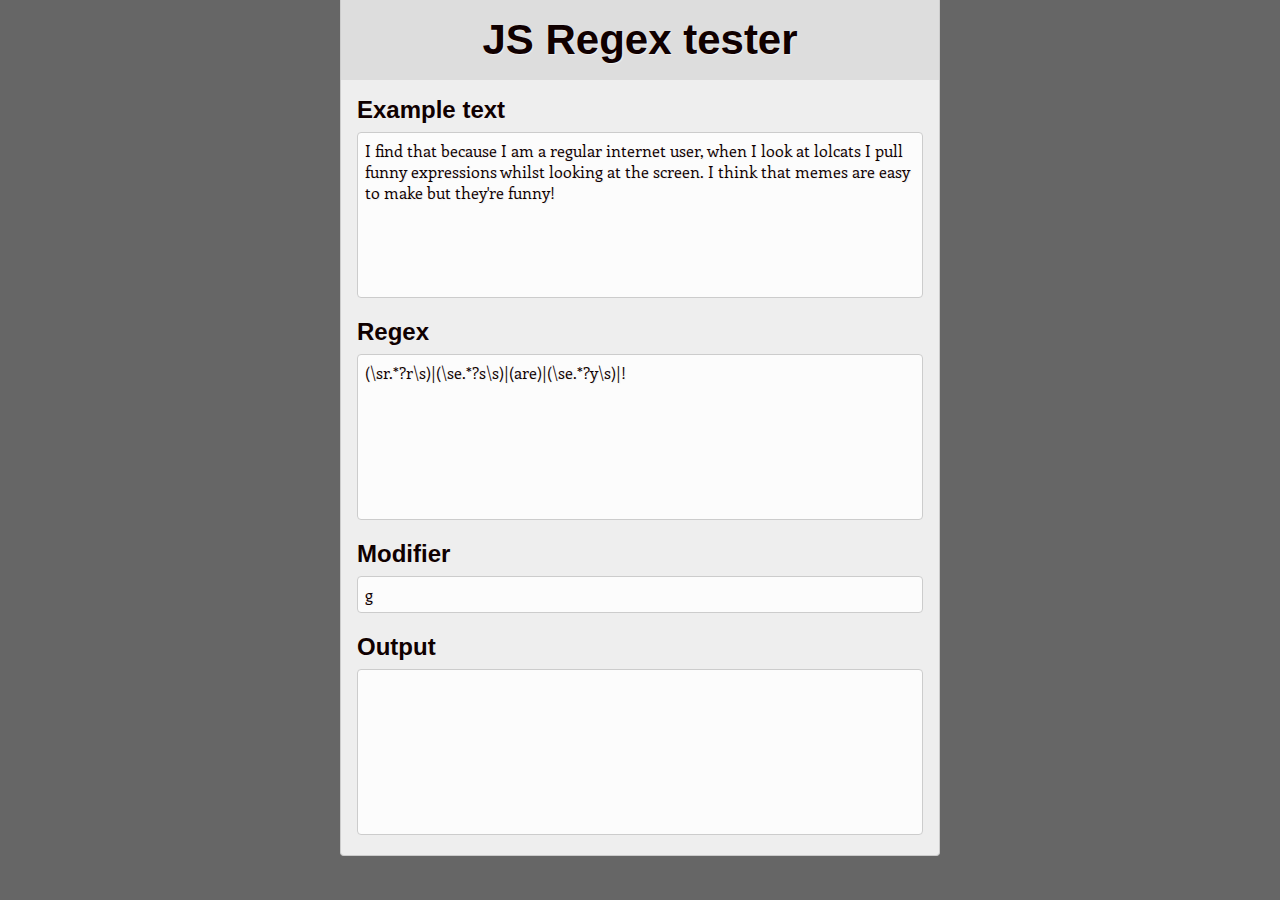
<file: index.html>
<!doctype html>  
<html>
  <head>
    <title>Regex tester</title>
    <link href='http://fonts.googleapis.com/css?family=Enriqueta' rel='stylesheet' type='text/css'>
    <link rel="stylesheet" href="css/style.css">
  </head>
  <body>
    <header>
      <h1>JS Regex tester</h1>
    </header>
    <article>
      <section>
        <h2>Example text</h2>
        <textarea id='source'></textarea>
      </section>
      <section>
        <h2>Regex</h2>
        <textarea id='regex'></textarea>

        <h2>Modifier</h2>
        <input id='modifier'>
      </section>
      <section>
        <h2>Output</h2>
        <section id='output'></section>
      </section>
      
    </article>
    <script src="js/app.js"></script>
  </body>
</html>
</file>
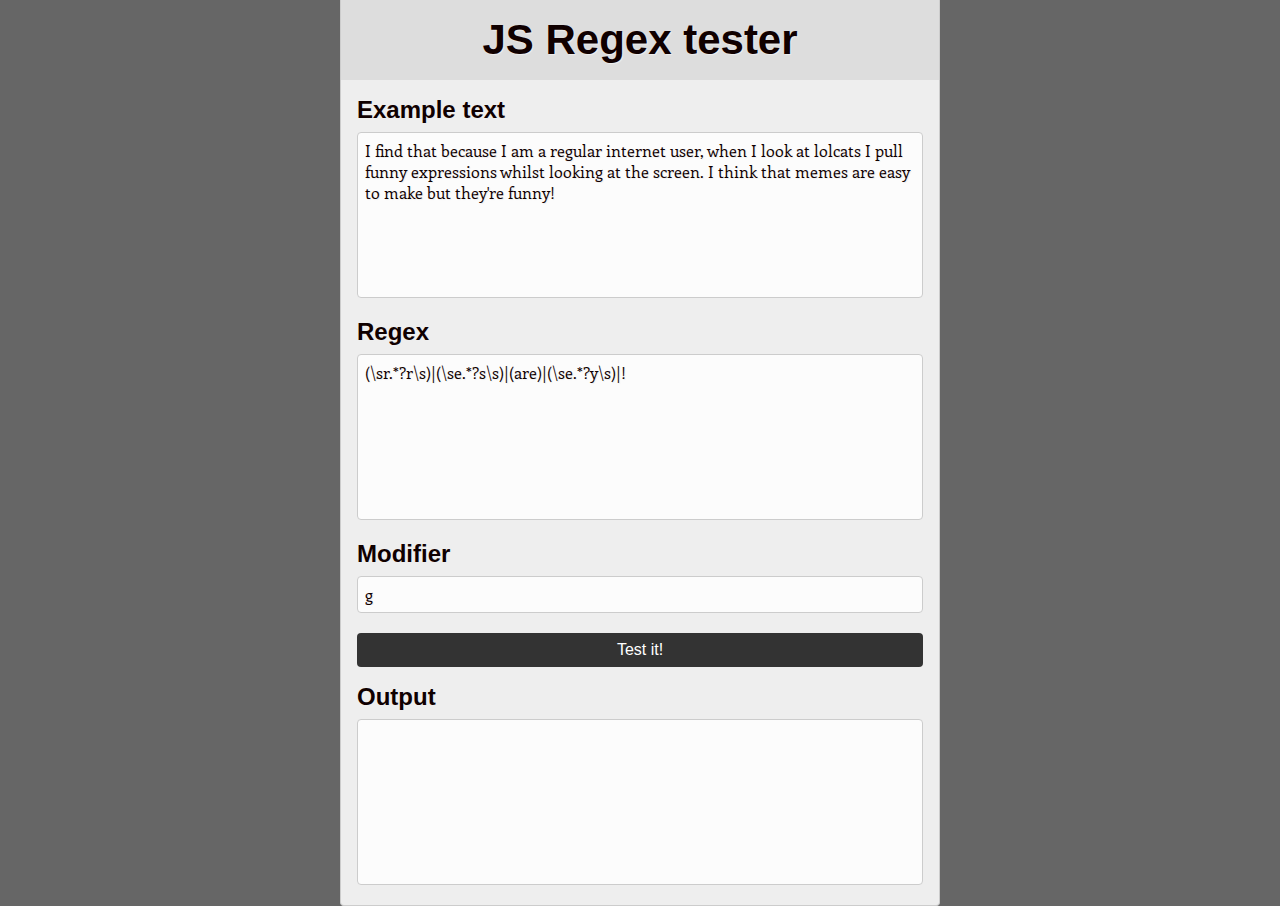
<file: public/index.html>
<!doctype html>  
<html>
  <head>
    <title>Regex tester</title>
    <link href='http://fonts.googleapis.com/css?family=Enriqueta' rel='stylesheet' type='text/css'>
    <link rel="stylesheet" href="/css/style.css">
  </head>
  <body>
    <header>
      <h1>JS Regex tester</h1>
    </header>
    <article>
      <section>
        <h2>Example text</h2>
        <textarea id='source'></textarea>
      </section>
      <section>
        <h2>Regex</h2>
        <textarea id='regex'></textarea>

        <h2>Modifier</h2>
        <input id='modifier'>
        
        <button id='go'>Test it!</button>
      </section>
      <section>
        <h2>Output</h2>
        <section id='output'></section>
      </section>
      
    </article>
    <script src="/js/app.js"></script>
  </body>
</html>
</file>
<file: css/style.css>
*{
  margin:0;
  padding:0;
  border:0;
  font-size:16px;
  color:#100000;
  text-shadow: 1px 1px 1px #eee;
  font-family:sans-serif;

}
html{
  background:#666;
}
body{
  max-width:600px;
  margin:0 auto;
}
header{
  background:#ddd;
  border-left:1px solid #ccc;
  border-right:1px solid #ccc;
}

article{
  padding:16px;
  padding-bottom:0;
  border:1px solid #ccc;
  border-top:0;
  margin:0 auto;
  background:#eee;
  border-bottom-left-radius:4px;
  border-bottom-right-radius:4px;
}

h1{
  font-size:42px;
  padding:16px;
  text-align:center;
}

h2{
  font-size:24px;
  margin-bottom:8px;
}

textarea, section#output, input#modifier{
  font-family: 'Enriqueta', serif;
  font-size:16px;
  display:block;
  width:auto;
  padding:7px;
  border:1px solid #ccc;
  width:550px;
  margin-bottom:20px;
  resize:none;
  border-radius:4px;
  background:#fcfcfc;
}

textarea, section#output{  
  min-height:150px;
}

button{
  display:block;
  padding:8px 0;
  width:auto;
  margin-bottom:16px;
  color:#fff;
  background:#333;
  width:566px;
  border-radius:4px;
  text-shadow:none;
}

button:hover{
  background:#000;
  cursor:pointer;
}
span{
  display:block;
}
</file>
